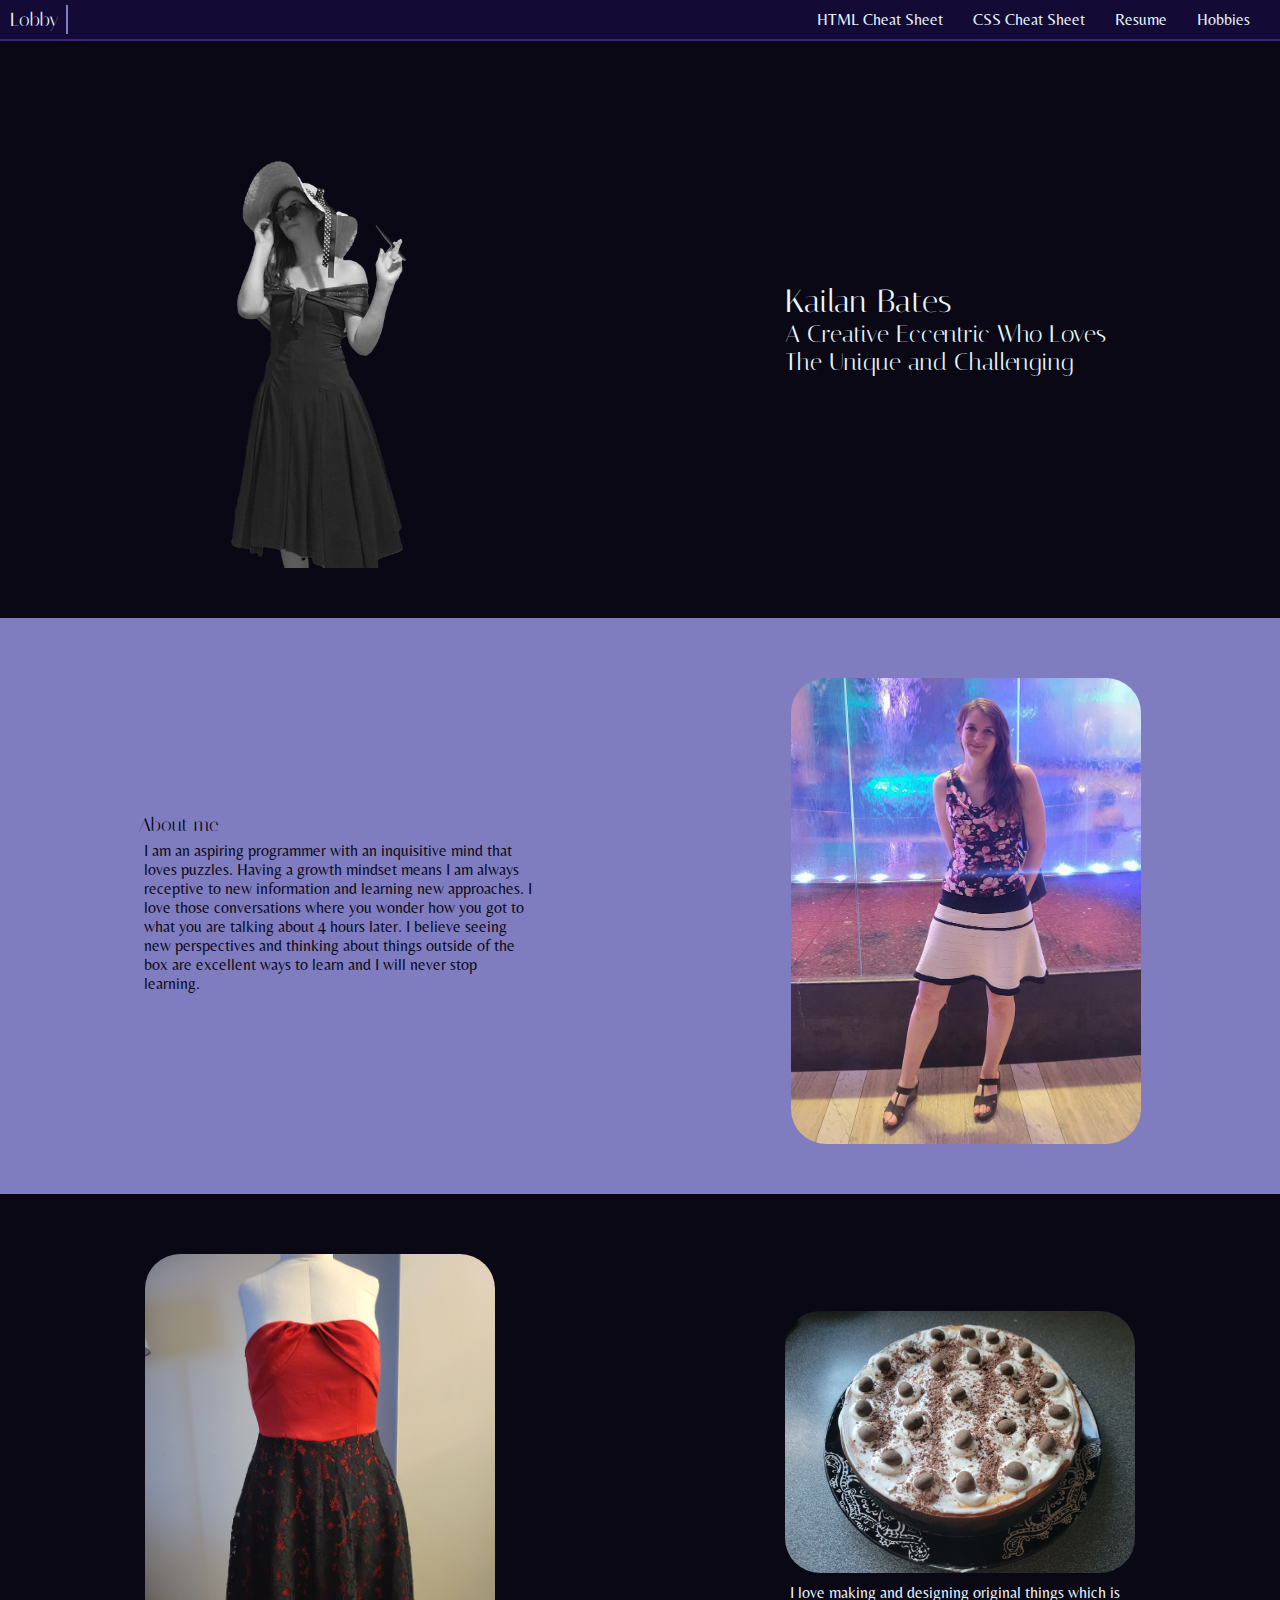
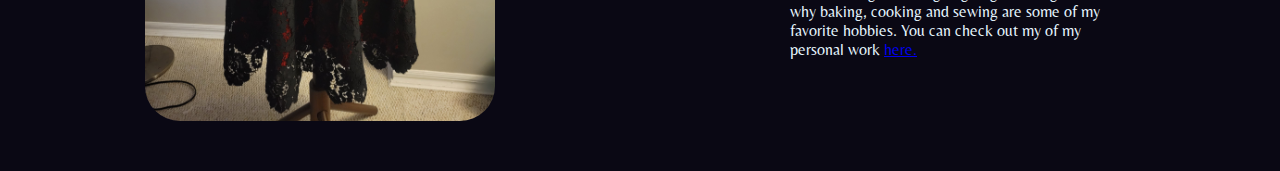
<file: Index.html>
<DOCTYPE html>
<html lang="en">
<head>
    <title>Kailan's Lobby</title>
    <meta charset="UTF-8">
    <meta name="author" content="Kailan Bates">
    <meta name="page description" content="Home page of Kailan's website">
    <meta name="viewport" content="width=device-width, initial-scale=1" />
    <link rel="stylesheet" href="styles.css">
    <link rel="preconnect" href="https://fonts.googleapis.com">
    <link rel="preconnect" href="https://fonts.gstatic.com" crossorigin>
    <link href="https://fonts.googleapis.com/css2?family=Italiana&display=swap" rel="stylesheet">
    <link href="https://fonts.googleapis.com/css2?family=Belleza&display=swap" rel="stylesheet">

</head>
<body>
  
    <div>
        <nav  class="nav">
            <div class="navLoc">
                <h3 class="lightFont">Lobby</h3>
            </div> 
            <ul class="navList">
                <li><a href="HTMLCheatsheet.html">HTML Cheat Sheet</a></li>
                <li><a href="CSScheatsheet.html">CSS Cheat Sheet</a></li>
                <li><a href="Resume.html">Resume</a></li>
                <li><a href="Hobbies.html">Hobbies</a></li>
            </ul>
        </nav>
        
    </div>
    <div class="homeCont">
        <img class="imgFirst homePic" src="images/Main PP.png"/>
        <div class="homePageTitle">
            <h1>Kailan Bates</h1>
            <h2>A Creative Eccentric Who Loves The Unique and Challenging</h2>
        </div>        
    </div>
    <div class="homeSummaryCont">
        <div class="homeSummary">
            <h3 class="darkFont">About me</h3>
            <p class="darkFont">I am an aspiring programmer with an inquisitive mind that loves puzzles. Having a growth mindset means I am always receptive to new information and learning new approaches. I love those conversations where you wonder how you got to what you are talking about 4 hours later. I believe seeing new perspectives and thinking about things outside of the box are excellent ways to learn and I will never stop learning.</p>
        </div>
        <div>
            <img class="imgFirst homePic" src="images/homepg2a.png"/>     
        </div>        
    </div>
    <div class="homeCont">
        <div>
            <img class="imgFirst homePic" src="images/Dress 1 Draping 9.jpg"/>
        </div>
        <div>
            <img class="imgFirst homePic" src="images/Tiramisu cake.jpg"/>
            <div class="homePic">
                <p>I love making and designing original things which is why baking, cooking and sewing are some of my favorite hobbies. You can check out my of my personal work <a href="Hobbies.html">here.</a>
            </div>
        </div>
    </div>
</body>
</html>
</file>
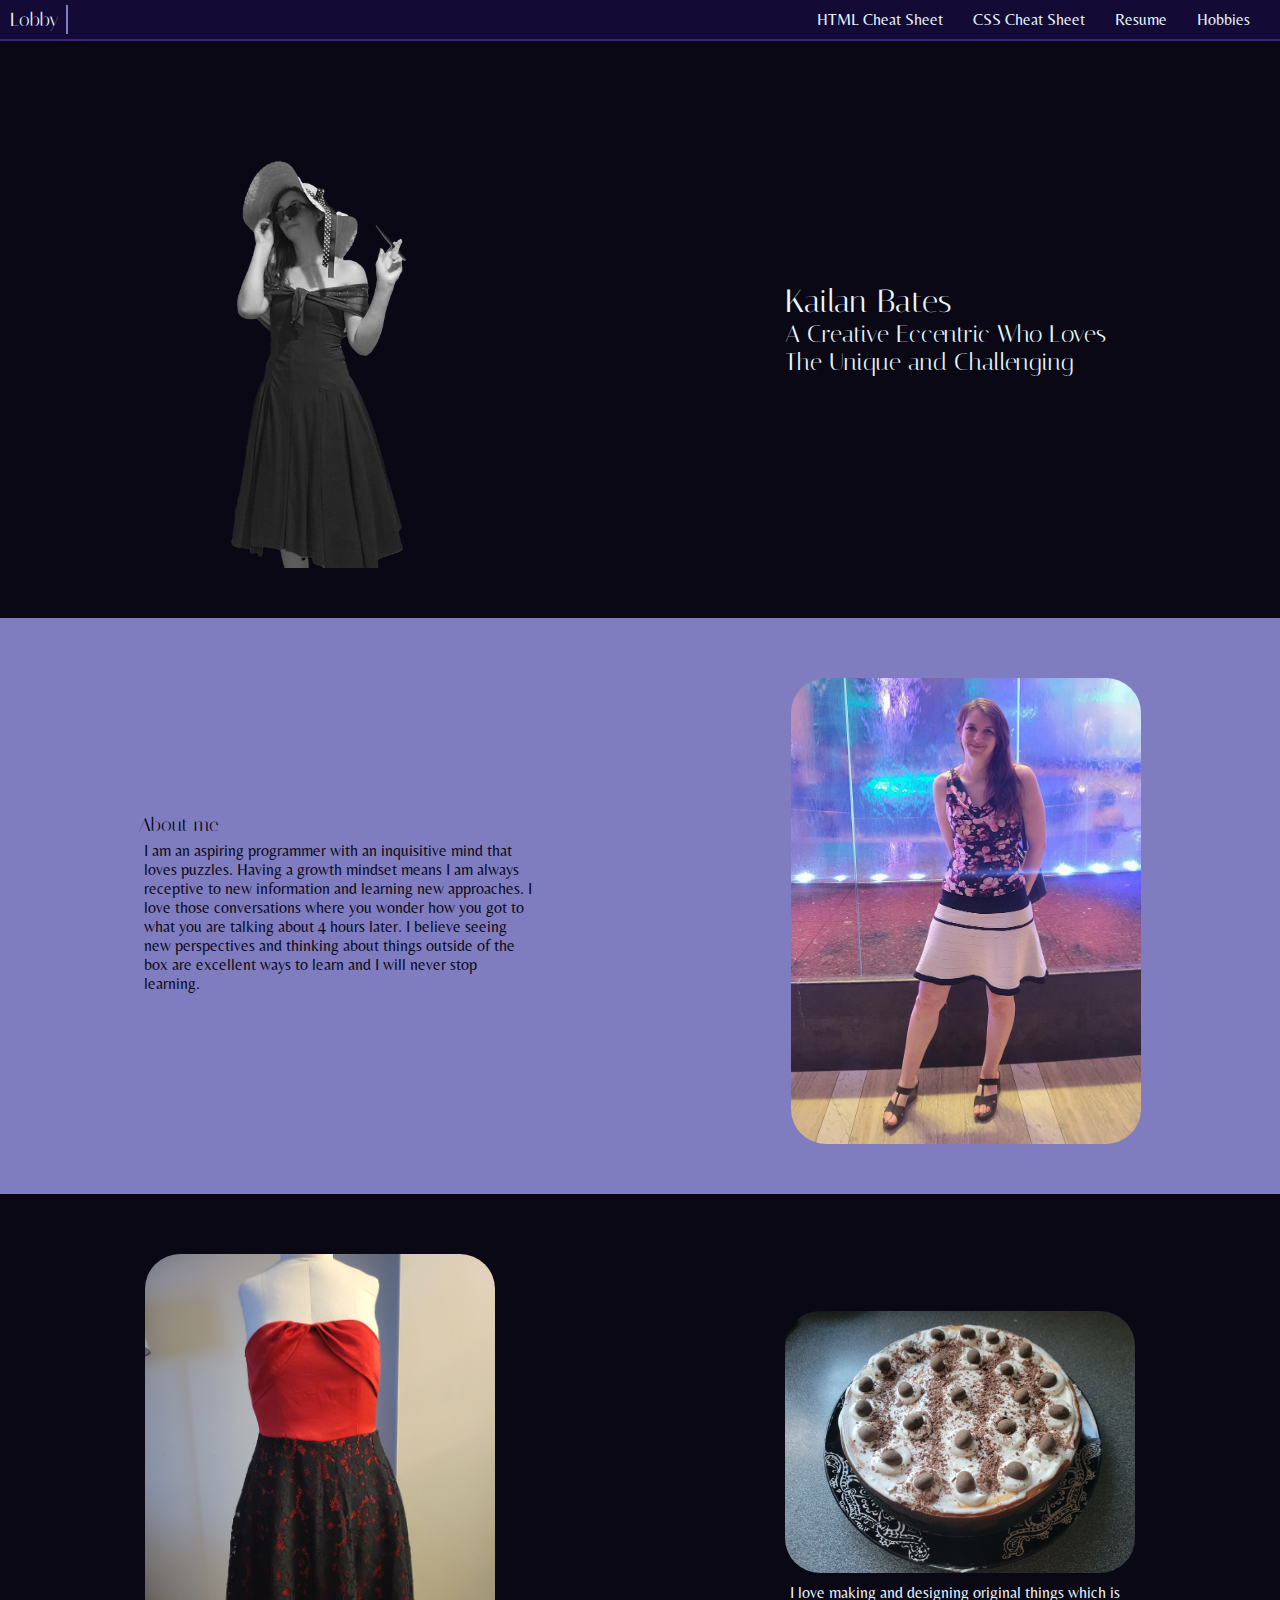
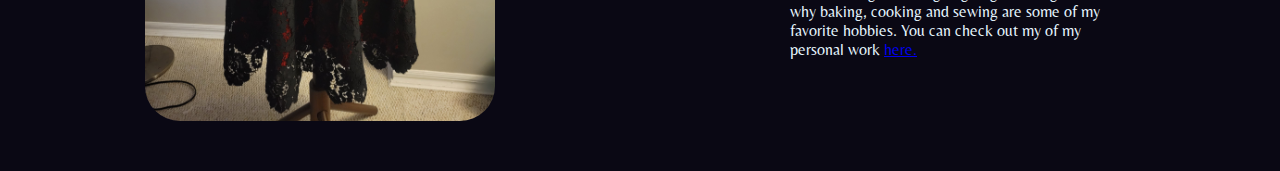
<file: index.html>
<DOCTYPE html>
<html lang="en">
<head>
    <title>Kailan's Lobby</title>
    <meta charset="UTF-8">
    <meta name="author" content="Kailan Bates">
    <meta name="page description" content="Home page of Kailan's website">
    <meta name="viewport" content="width=device-width, initial-scale=1" />
    <link rel="stylesheet" href="styles.css">
    <link rel="preconnect" href="https://fonts.googleapis.com">
    <link rel="preconnect" href="https://fonts.gstatic.com" crossorigin>
    <link href="https://fonts.googleapis.com/css2?family=Italiana&display=swap" rel="stylesheet">
    <link href="https://fonts.googleapis.com/css2?family=Belleza&display=swap" rel="stylesheet">

</head>
<body>
  
    <div>
        <nav  class="nav">
            <div class="navLoc">
                <h3 class="lightFont">Lobby</h3>
            </div> 
            <ul class="navList">
                <li><a href="https://KailanB.github.io/HTMLCheatSheet.html">HTML Cheat Sheet</a></li>
                <li><a href="https://KailanB.github.io/CSSCheatSheet.html">CSS Cheat Sheet</a></li>
                <li><a href="https://KailanB.github.io/Resume.html">Resume</a></li>
                <li><a href="https://KailanB.github.io/Hobbies.html">Hobbies</a></li>
            </ul>
        </nav>
        
    </div>
    <div class="homeCont">
        <img class="imgFirst homePic" src="https://KailanB.github.io/images/Main PP.png"/>
        <div class="homePageTitle">
            <h1>Kailan Bates</h1>
            <h2>A Creative Eccentric Who Loves The Unique and Challenging</h2>
        </div>        
    </div>
    <div class="homeSummaryCont">
        <div class="homeSummary">
            <h3 class="darkFont">About me</h3>
            <p class="darkFont">I am an aspiring programmer with an inquisitive mind that loves puzzles. Having a growth mindset means I am always receptive to new information and learning new approaches. I love those conversations where you wonder how you got to what you are talking about 4 hours later. I believe seeing new perspectives and thinking about things outside of the box are excellent ways to learn and I will never stop learning.</p>
        </div>
        <div>
            <img class="imgFirst homePic" src="images/homepg2a.png"/>     
        </div>        
    </div>
    <div class="homeCont">
        <div>
            <img class="imgFirst homePic" src="images/Dress 1 Draping 9.jpg"/>
        </div>
        <div>
            <img class="imgFirst homePic" src="images/Tiramisu cake.jpg"/>
            <div class="homePic">
                <p>I love making and designing original things which is why baking, cooking and sewing are some of my favorite hobbies. You can check out my of my personal work <a href="Hobbies.html">here.</a>
            </div>
        </div>
    </div>
</body>
</html>
</file>
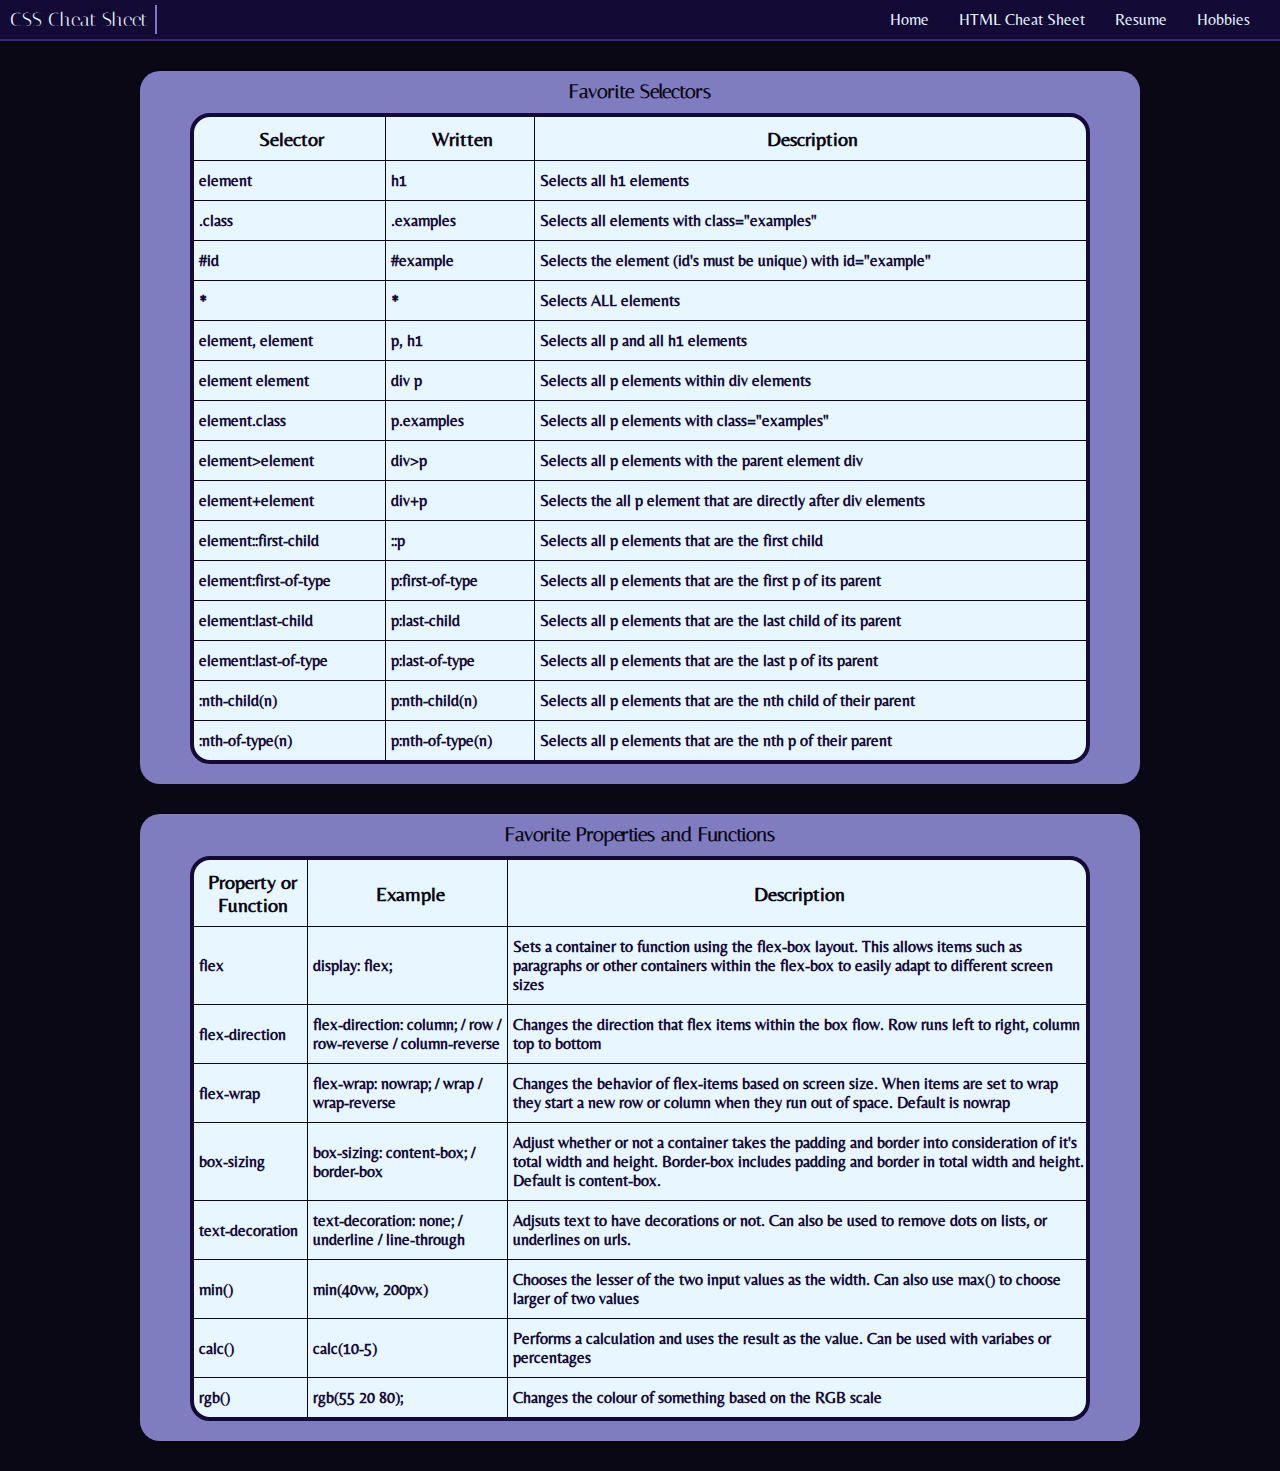
<file: CSSCheatSheet.html>
<DOCTYPE html>

<html lang="en">
    
<head>
    <title>Kailan's CSS Cheat Sheet</title>
    <meta charset="UTF-8">
    <meta name="author" content="Kailan Bates">
    <meta name="page description" content="Home page of Kailan's website">
    <meta name="viewport" content="width=device-width, initial-scale=1" />
    <link rel="stylesheet" href="styles.css">
    <link rel="preconnect" href="https://fonts.googleapis.com">
    <link rel="preconnect" href="https://fonts.gstatic.com" crossorigin>
    <link href="https://fonts.googleapis.com/css2?family=Italiana&display=swap" rel="stylesheet">
    <link href="https://fonts.googleapis.com/css2?family=Belleza&display=swap" rel="stylesheet">

</head>

<body>
    <div>
        <nav  class="nav">
            <div class="navLoc">
                <h3 class="lightFont">CSS Cheat Sheet</h3>
            </div> 
            <ul class="navList">
                <li><a href="https://KailanB.github.io/index.html">Home</a></li>
                <li><a href="https://KailanB.github.io/HTMLCheatSheet.html">HTML Cheat Sheet</a></li>
                <li><a href="https://KailanB.github.io/Resume.html">Resume</a></li>
                <li><a href="https://KailanB.github.io/Hobbies.html">Hobbies</a></li>
            </ul>
        </nav>   
    </div>
    
    <div class="tables">
        <div>
            <h3><strong class="tableTitle">Favorite Selectors</strong></h3> <!-- https://www.w3schools.com/cssref/css_selectors.php used to reference for selectors-->
            <table border="1">
                <tr>
                    <th>Selector</th>
                    <th>Written</th>
                    <th>Description</th>
                </tr>
                <tr>
                    <td>element</td>
                    <td>h1</td>
                    <td>Selects all h1 elements</td>
                </tr>  
                <tr>
                    <td>.class</td>
                    <td>.examples</td>
                    <td>Selects all elements with class="examples"</td>
                </tr>
                <tr>
                    <td>#id</td>
                    <td>#example</td>
                    <td>Selects the element (id's must be unique) with id="example"</td>
                </tr>
                <tr>
                    <td>*</td>
                    <td>*</td>
                    <td>Selects ALL elements</td>
                </tr>
                <tr>
                    <td>element, element</td>
                    <td>p, h1</td>
                    <td>Selects all p and all h1 elements</td>
                </tr>
                <tr>
                    <td>element element</td>
                    <td>div p</td>
                    <td>Selects all p elements within div elements</td>
                </tr>
                <tr>
                    <td>element.class</td>
                    <td>p.examples</td>
                    <td>Selects all p elements with class="examples"</td>
                </tr>
                <tr>
                    <td>element>element</td>
                    <td>div>p</td>
                    <td>Selects all p elements with the parent element div</td>
                </tr>
                <tr>
                    <td>element+element</td>
                    <td>div+p</td>
                    <td>Selects the all p element that are directly after div elements</td>
                </tr>
                <tr>
                    <td>element::first-child</td>
                    <td>::p</td>
                    <td>Selects all p elements that are the first child</td>
                </tr>
                <tr>
                    <td>element:first-of-type</td>
                    <td>p:first-of-type</td>
                    <td>Selects all p elements that are the first p of its parent</td>
                </tr>
                <tr>
                    <td>element:last-child</td>
                    <td>p:last-child</td>
                    <td>Selects all p elements that are the last child of its parent</td>
                </tr>
                <tr>
                    <td>element:last-of-type</td>
                    <td>p:last-of-type</td>
                    <td>Selects all p elements that are the last p of its parent</td>
                </tr>
                <tr>
                    <td>:nth-child(n)</td>
                    <td>p:nth-child(n)</td>
                    <td>Selects all p elements that are the nth child of their parent</td>
                </tr>
                <tr>
                    <td>:nth-of-type(n)</td>
                    <td>p:nth-of-type(n)</td>
                    <td>Selects all p elements that are the nth p of their parent</td>
                </tr>
            </table>
        </div>
        
    </div>
    <div class="tables">
        <div>
            <h3><strong class="tableTitle">Favorite Properties and Functions</strong></h3>
            <table border="1">
                <tr>
                    <th>Property or Function</th>
                    <th>Example</th>
                    <th>Description</th>
                </tr>
                <tr>
                    <td>flex</td>
                    <td>display: flex;</td>
                    <td>Sets a container to function using the flex-box layout. This allows items such as paragraphs or other containers within the flex-box to easily adapt to different screen sizes</td>
                </tr>
                <tr>
                    <td>flex-direction</td>
                    <td>flex-direction: column; / row / row-reverse / column-reverse</td>
                    <td>Changes the direction that flex items within the box flow. Row runs left to right, column top to bottom</td>
                </tr>
                <tr>
                    <td>flex-wrap</td>
                    <td>flex-wrap: nowrap; / wrap / wrap-reverse</td>
                    <td>Changes the behavior of flex-items based on screen size. When items are set to wrap they start a new row or column when they run out of space. Default is nowrap</td>
                </tr>
                <tr>
                    <td>box-sizing</td>
                    <td>box-sizing: content-box; / border-box</td>
                    <td>Adjust whether or not a container takes the padding and border into consideration of it's total width and height. Border-box includes padding and border in total width and height. Default is content-box.</td>
                </tr>
                <tr>
                    <td>text-decoration</td>
                    <td>text-decoration: none; / underline / line-through </td>
                    <td>Adjsuts text to have decorations or not. Can also be used to remove dots on lists, or underlines on urls. </td>
                </tr>
                    <td>min()</td>
                    <td>min(40vw, 200px)</td>
                    <td>Chooses the lesser of the two input values as the width. Can also use max() to choose larger of two values</td>
                </tr>
                <tr>
                    <td>calc()</td>
                    <td>calc(10-5)</td>
                    <td>Performs a calculation and uses the result as the value. Can be used with variabes or percentages</td>
                </tr>
                <tr>
                    <td>rgb()</td>
                    <td>rgb(55 20 80);</td>
                    <td>Changes the colour of something based on the RGB scale</td>
                </tr>
            </table>
        </div>   
    </div>

</body>

</html>
</file>
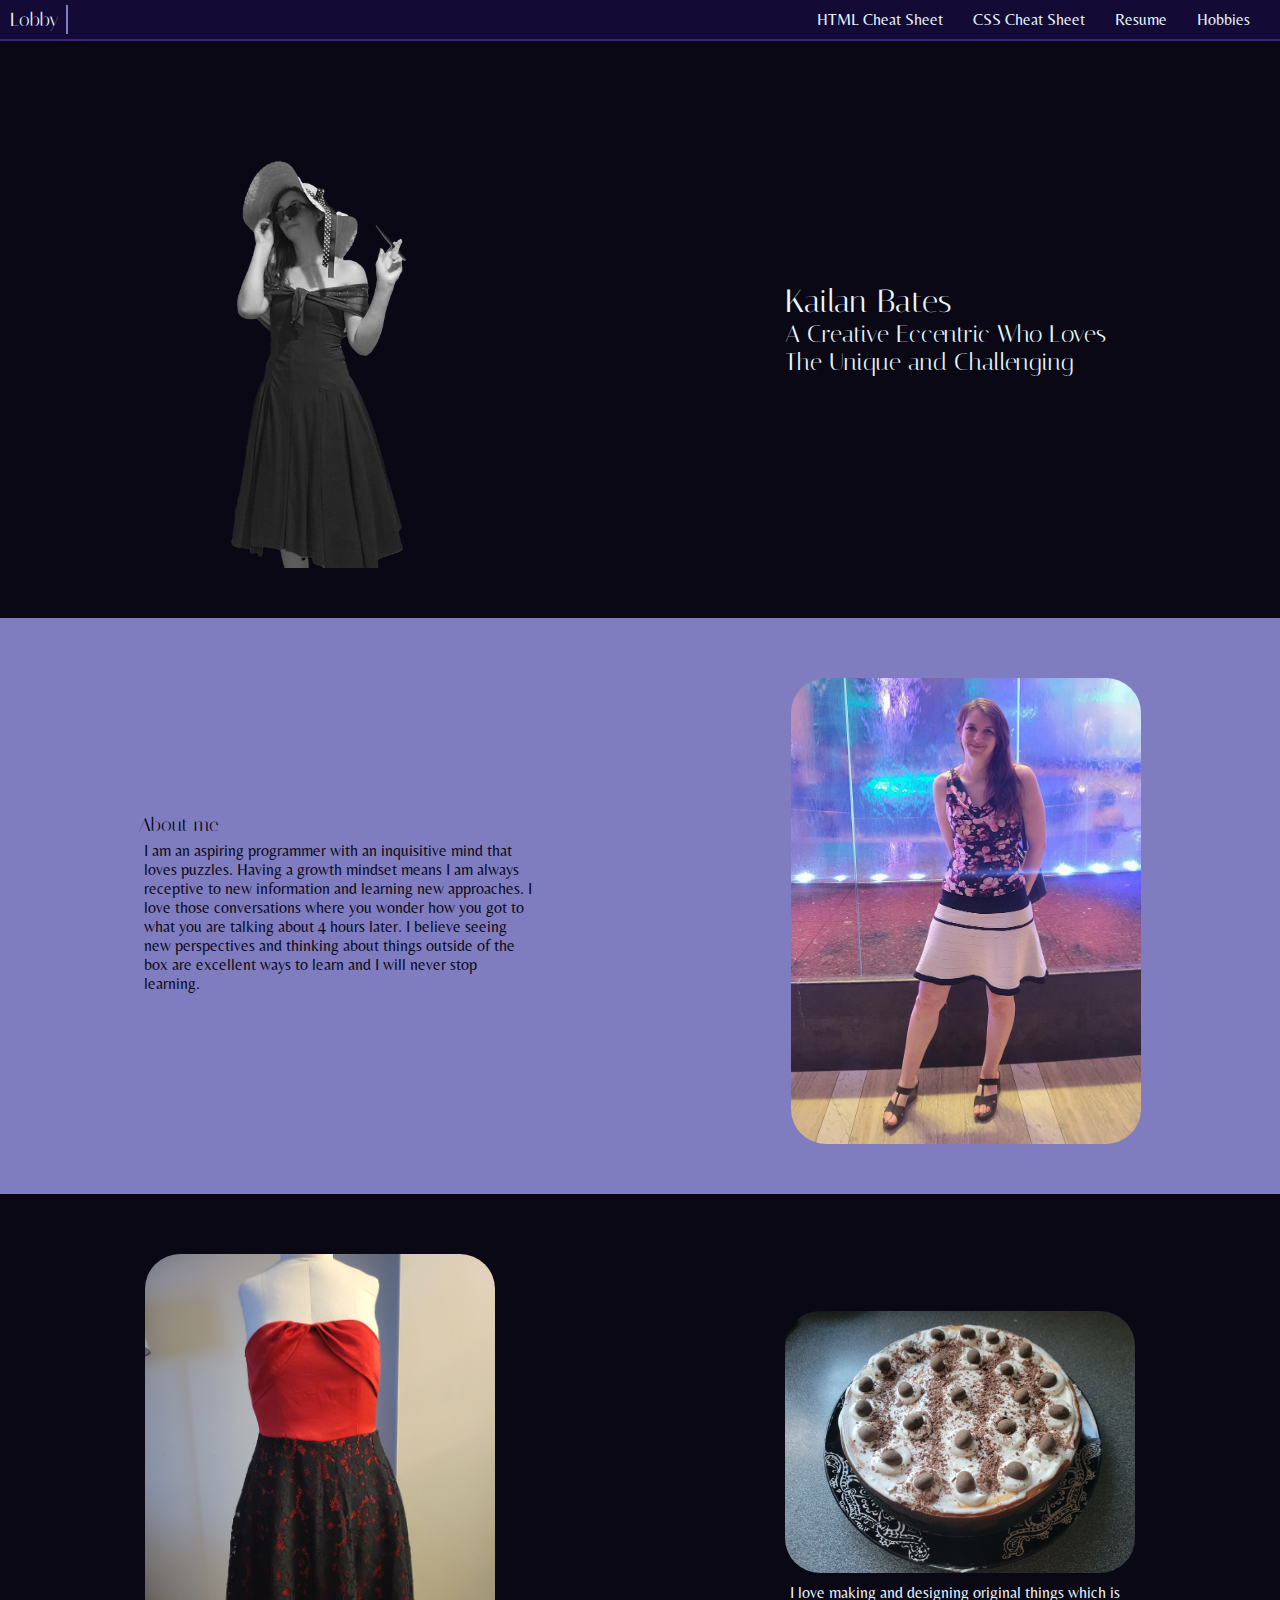
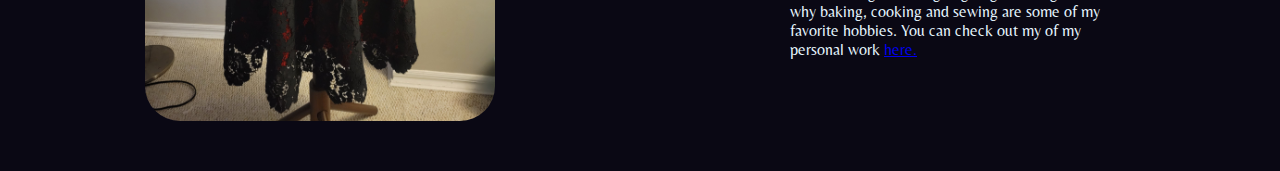
<file: dino-mutations.html>
<DOCTYPE html>
<html lang="en">
<head>
    <title>Kailan's Lobby</title>
    <meta charset="UTF-8">
    <meta name="author" content="Kailan Bates">
    <meta name="page description" content="Home page of Kailan's website">
    <meta name="viewport" content="width=device-width, initial-scale=1" />
    <link rel="stylesheet" href="styles.css">
    <link rel="preconnect" href="https://fonts.googleapis.com">
    <link rel="preconnect" href="https://fonts.gstatic.com" crossorigin>
    <link href="https://fonts.googleapis.com/css2?family=Italiana&display=swap" rel="stylesheet">
    <link href="https://fonts.googleapis.com/css2?family=Belleza&display=swap" rel="stylesheet">

</head>
<body>
    <div>
        <nav  class="nav">
            <div class="navLoc">
                <h3 class="lightFont">Lobby</h3>
            </div> 
            <ul class="navList">
                <li><a href="https://KailanB.github.io/HTMLCheatSheet.html">HTML Cheat Sheet</a></li>
                <li><a href="https://KailanB.github.io/CSSCheatSheet.html">CSS Cheat Sheet</a></li>
                <li><a href="https://KailanB.github.io/Resume.html">Resume</a></li>
                <li><a href="https://KailanB.github.io/Hobbies.html">Hobbies</a></li>
            </ul>
        </nav>
        
    </div>
    <div class="homeCont">
        <img class="imgFirst homePic" src="https://KailanB.github.io/images/Main PP.png"/>
        <div class="homePageTitle">
            <h1>Kailan Bates</h1>
            <h2>A Creative Eccentric Who Loves The Unique and Challenging</h2>
        </div>        
    </div>
    <div class="homeSummaryCont">
        <div class="homeSummary">
            <h3 class="darkFont">About me</h3>
            <p class="darkFont">I am an aspiring programmer with an inquisitive mind that loves puzzles. Having a growth mindset means I am always receptive to new information and learning new approaches. I love those conversations where you wonder how you got to what you are talking about 4 hours later. I believe seeing new perspectives and thinking about things outside of the box are excellent ways to learn and I will never stop learning.</p>
        </div>
        <div>
            <img class="imgFirst homePic" src="images/homepg2a.png"/>     
        </div>        
    </div>
    <div class="homeCont">
        <div>
            <img class="imgFirst homePic" src="images/Dress 1 Draping 9.jpg"/>
        </div>
        <div>
            <img class="imgFirst homePic" src="images/Tiramisu cake.jpg"/>
            <div class="homePic">
                <p>I love making and designing original things which is why baking, cooking and sewing are some of my favorite hobbies. You can check out my of my personal work <a href="Hobbies.html">here.</a>
            </div>
        </div>
    </div>



</body>

</html>
</file>
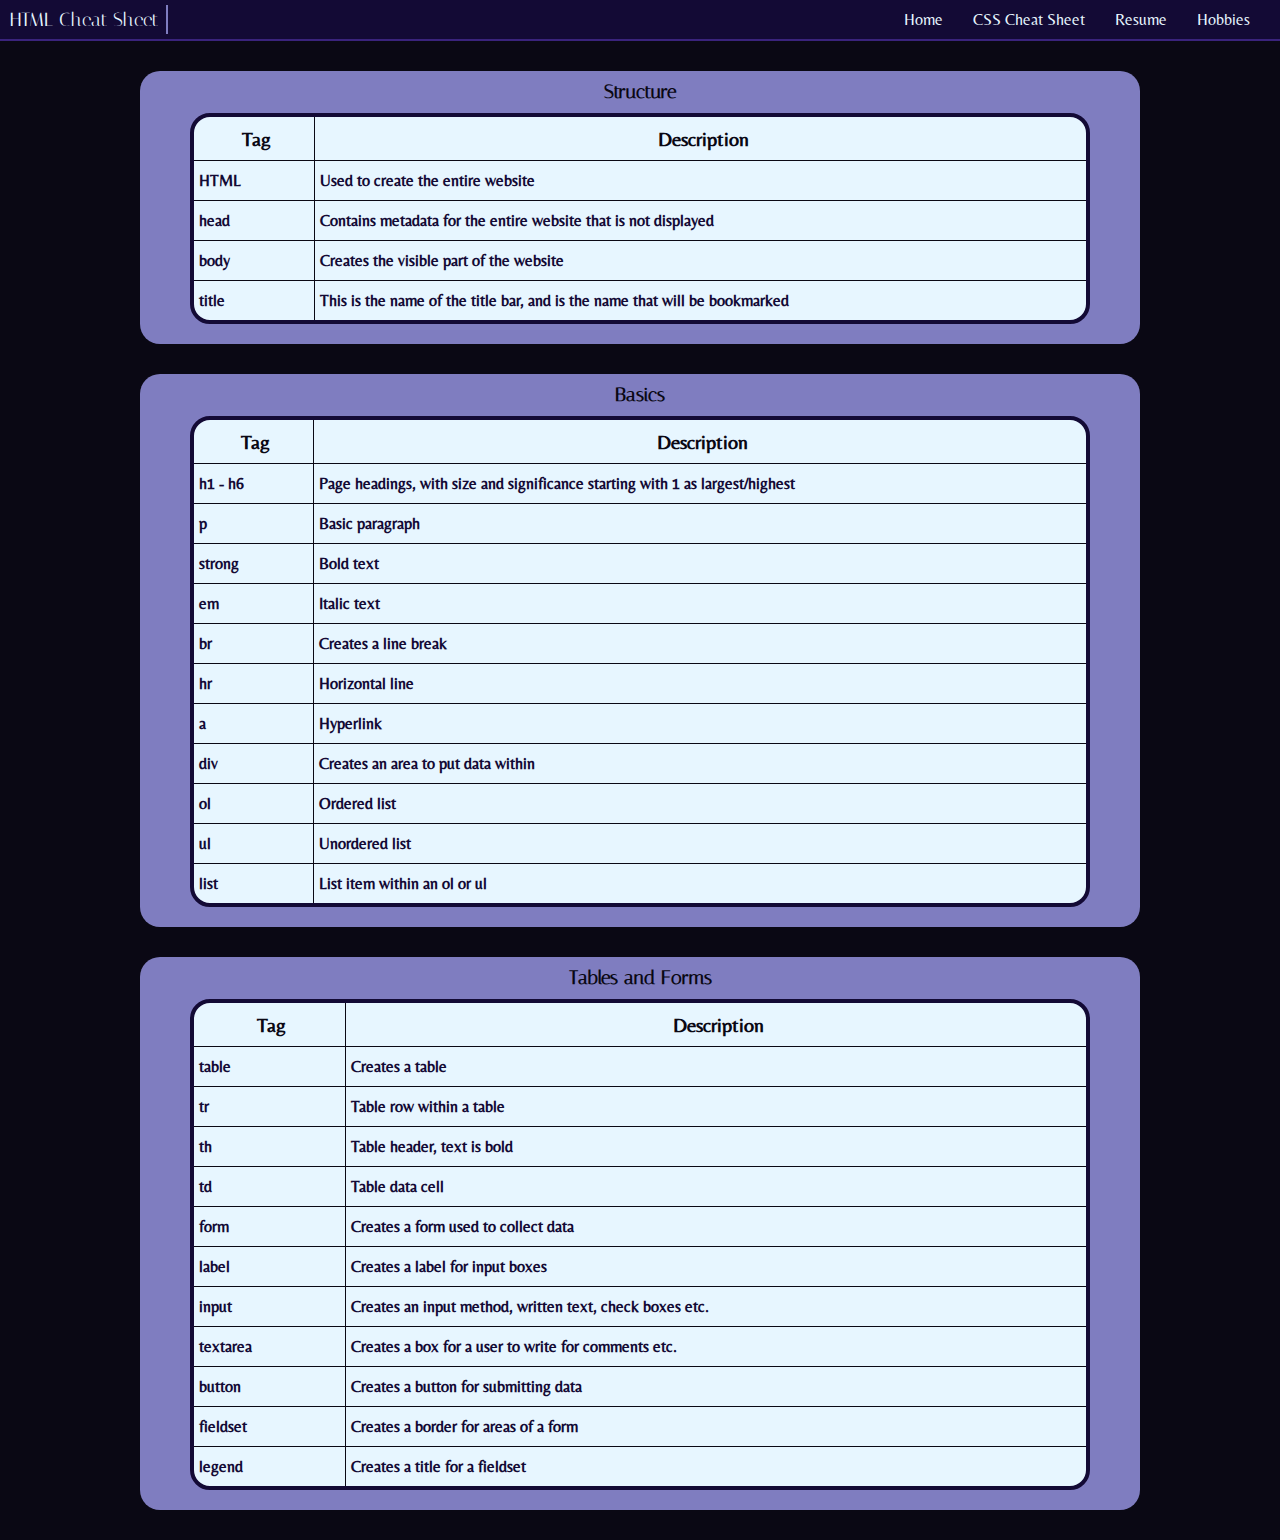
<file: HTMLCheatSheet.html>
<DOCTYPE html>

<html lang="en">
    
<head>
    <title>Kailan's HTML Cheat Sheet</title>
    <meta charset="UTF-8">
    <meta name="author" content="Kailan Bates">
    <meta name="page description" content="Home page of Kailan's website">
    <meta name="viewport" content="width=device-width, initial-scale=1" />
    <link rel="stylesheet" href="styles.css">
    <link rel="preconnect" href="https://fonts.googleapis.com">
    <link rel="preconnect" href="https://fonts.gstatic.com" crossorigin>
    <link href="https://fonts.googleapis.com/css2?family=Italiana&display=swap" rel="stylesheet">
    <link href="https://fonts.googleapis.com/css2?family=Belleza&display=swap" rel="stylesheet">

</head>

<body>

    <div>
        <nav  class="nav">
            <div class="navLoc">
                <h3 class="lightFont">HTML Cheat Sheet</h3>
            </div> 
            <ul class="navList">
                <li><a href="https://KailanB.github.io/index.html">Home</a></li>
                <li><a href="https://KailanB.github.io/CSSCheatSheet.html">CSS Cheat Sheet</a></li>
                <li><a href="https://KailanB.github.io/Resume.html">Resume</a></li>
                <li><a href="https://KailanB.github.io/Hobbies.html">Hobbies</a></li>
            </ul>
        </nav>    
    </div>
    <div class="tables">
        <div>
            <h3><strong class="tableTitle">Structure</strong></h3> <!-- https://www.w3schools.com/tags/ used to reference for making a cheat sheet-->
            <table border="1">
                    
                <tr>
                    <th>&emsp;Tag&emsp;</th>
                    <th>Description</th>
                </tr>
                <tr>
                    <td>HTML</td>
                    <td>Used to create the entire website</td>
                </tr>
                <tr>
                    <td>head</td>
                    <td>Contains metadata for the entire website that is not displayed</td>
                </tr>
                <tr>
                    <td>body</td>
                    <td>Creates the visible part of the website</td>
                </tr>
                <tr>
                    <td>title</td>
                    <td>This is the name of the title bar, and is the name that will be bookmarked</td>
                </tr>
            </table>
        </div>   
    </div>
    <div class="tables">
        <div>
            <h3><strong class="tableTitle">Basics</strong></h3>
            <table border="1">
                <tr>
                    <th>&emsp;Tag&emsp;</th>
                    <th>Description</th>
                </tr>
                <tr>
                    <td>h1 - h6</td>
                    <td>Page headings, with size and significance starting with 1 as largest/highest</td>
                </tr>  
                <tr>
                    <td>p</td>
                    <td>Basic paragraph</td>
                </tr>
                <tr>
                    <td>strong</td>
                    <td>Bold text</td>
                </tr>
                <tr>
                    <td>em</td>
                    <td>Italic text</td>
                </tr>
                <tr>
                    <td>br</td>
                    <td>Creates a line break</td>
                </tr>
                <tr>
                    <td>hr</td>
                    <td>Horizontal line</td>
                </tr>
                <tr>
                    <td>a</td>
                    <td>Hyperlink</td>
                </tr>
                <tr>
                    <td>div</td>
                    <td>Creates an area to put data within</td>
                </tr>
                <tr>
                    <td>ol</td>
                    <td>Ordered list</td>
                </tr>
                <tr>
                    <td>ul</td>
                    <td>Unordered list</td>
                </tr>
                <tr>
                    <td>list</td>
                    <td>List item within an ol or ul</td>
                </tr>
            </table>
        </div>
        
    </div>
    <div class="tables">
        <div>
            <h3><strong class="tableTitle">Tables and Forms</strong></h3>
            <table border="1">
                <tr>
                    <th>&emsp;Tag&emsp;</th>
                    <th>Description</th>
                </tr>
                <tr>
                    <td>table</td>
                    <td>Creates a table</td>
                </tr>
                <tr>
                    <td>tr</td>
                    <td>Table row within a table</td>
                </tr>
                <tr>
                    <td>th</td>
                    <td>Table header, text is bold</td>
                </tr>
                <tr>
                    <td>td</td>
                    <td>Table data cell</td>
                </tr>
                <tr>
                    <td>form</td>
                    <td>Creates a form used to collect data</td>
                </tr>
                <tr>
                    <td>label</td>
                    <td>Creates a label for input boxes</td>
                </tr>
                <tr>
                    <td>input</td>
                    <td>Creates an input method, written text, check boxes etc.</td>
                </tr>
                <tr>
                    <td>textarea</td>
                    <td>Creates a box for a user to write for comments etc.</td>
                </tr>
                <tr>
                    <td>button</td>
                    <td>Creates a button for submitting data</td>
                </tr>
                <tr>
                    <td>fieldset</td>
                    <td>Creates a border for areas of a form</td>
                </tr>
                <tr>
                    <td>legend</td>
                    <td>Creates a title for a fieldset</td>
                </tr>
            </table>
        </div>     
    </div>
</body>

</html>
</file>
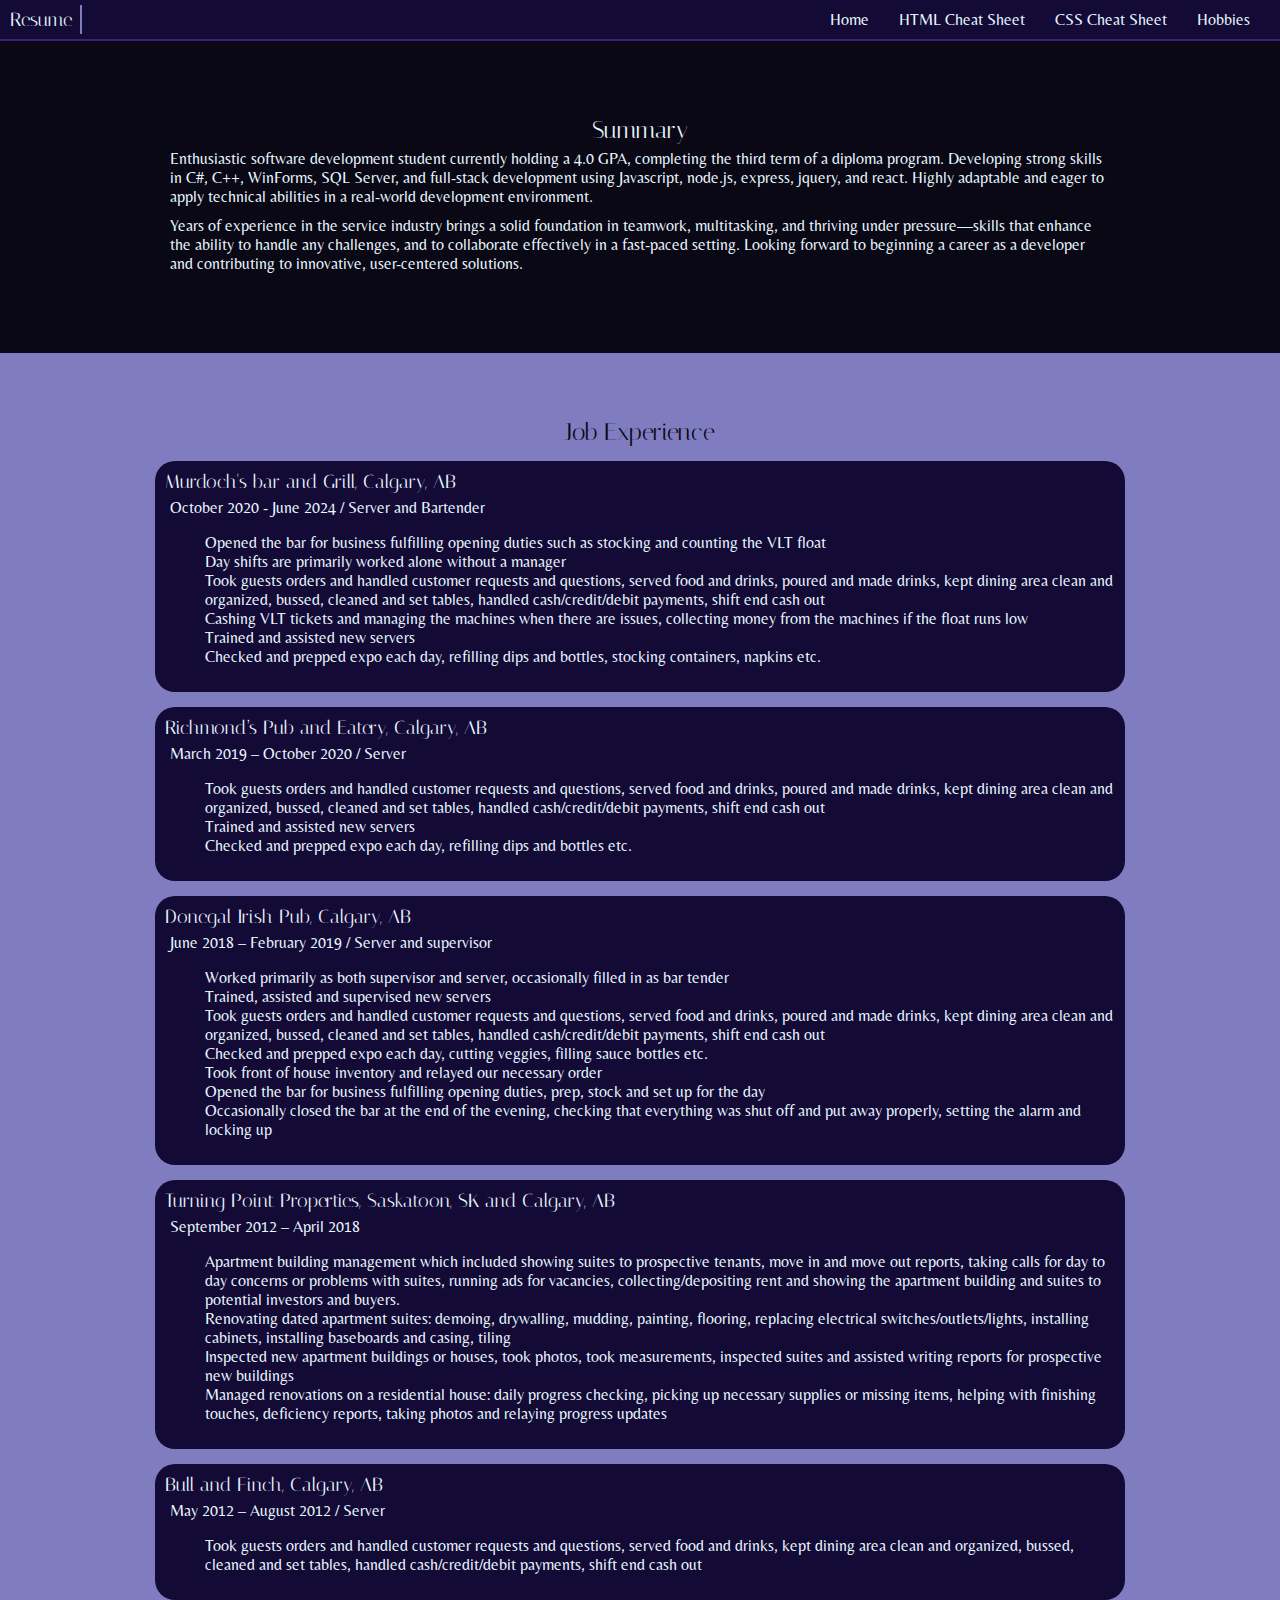
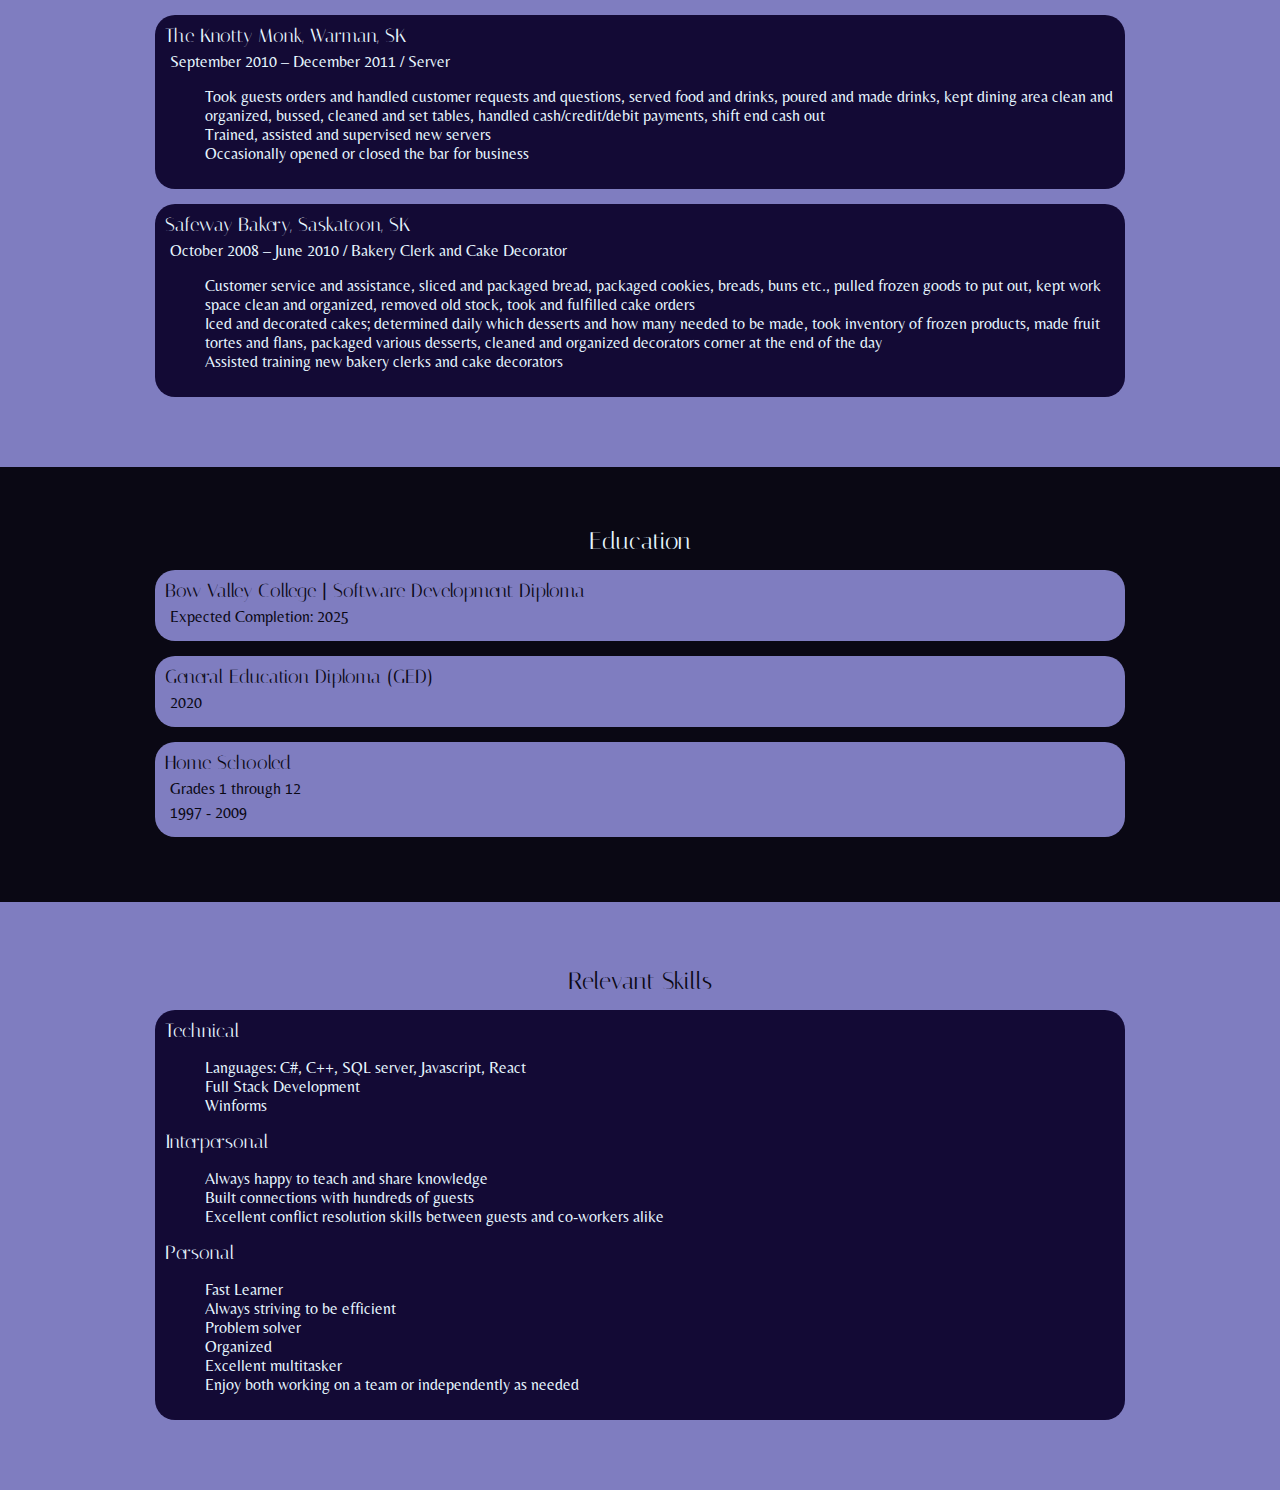
<file: Resume.html>
<DOCTYPE html>

<html lang="en">
    
<head>
    <title>Kailan's Resume</title>
    <meta charset="UTF-8">
    <meta name="author" content="Kailan Bates">
    <meta name="page description" content="Home page of Kailan's website">
    <meta name="viewport" content="width=device-width, initial-scale=1" />
    <link rel="stylesheet" href="styles.css">
    <link rel="preconnect" href="https://fonts.googleapis.com">
    <link rel="preconnect" href="https://fonts.gstatic.com" crossorigin>
    <link href="https://fonts.googleapis.com/css2?family=Italiana&display=swap" rel="stylesheet">
    <link href="https://fonts.googleapis.com/css2?family=Belleza&display=swap" rel="stylesheet">
</head>

<body>
    <div>
        <nav  class="nav">
            <div class="navLoc">
                <h3 class="lightFont">Resume</h3>
            </div> 
            <ul class="navList">
                <li><a href="https://KailanB.github.io/index.html">Home</a></li>
                <li><a href="https://KailanB.github.io/HTMLCheatSheet.html">HTML Cheat Sheet</a></li>
                <li><a href="https://KailanB.github.io/CSSCheatSheet.html">CSS Cheat Sheet</a></li>
                <li><a href="https://KailanB.github.io/Hobbies.html">Hobbies</a></li>
            </ul>
        </nav>
        
    </div>
    <div id="body">
        <div class="resumeSummary">
            <h2 class="resumeSummaryFont">Summary</h2>
            <p class="resumeSummaryFont">Enthusiastic software development student currently holding a 4.0 GPA, completing the third term of a diploma program. Developing strong skills in C#, C++, WinForms, SQL Server, and full-stack development using Javascript, node.js, express, jquery, and react. Highly adaptable and eager to apply technical abilities in a real-world development environment.</p>
            <p class="resumeSummaryFont">Years of experience in the service industry brings a solid foundation in teamwork, multitasking, and thriving under pressure—skills that enhance the ability to handle any challenges, and to collaborate effectively in a fast-paced setting. Looking forward to beginning a career as a developer and contributing to innovative, user-centered solutions.</p>
            <!-- <div class="summaryDiv">
            </div>
            <div class="summaryDiv">  
            </div> -->
            
        </div>
        <div class="resumeSection">
            <div class="resumePageSize">
                <h2 class="resumeTitle darkFont">Job Experience</h2>
                <div class="jobs">
                    <h3 class="lightFont">Murdoch's bar and Grill, Calgary, AB</h3>
                    <p>October 2020 - June 2024 / Server and Bartender</p>    
                    <ul>
                        <li>Opened the bar for business fulfilling opening duties such as stocking and counting the VLT float</li>
                        <li>Day shifts are primarily worked alone without a manager</li>
                        <li>Took guests orders and handled customer requests and questions, served food and drinks, poured and made drinks, kept dining area clean and organized, bussed, cleaned and set tables, handled cash/credit/debit payments, shift end cash out</li>
                        <li>Cashing VLT tickets and managing the machines when there are issues, collecting money from the machines if the float runs low</li>
                        <li>Trained and assisted new servers</li>
                        <li>Checked and prepped expo each day, refilling dips and bottles, stocking containers, napkins etc.</li>
                    </ul>
                </div>
                <div class="jobs">
                    <h3 class="lightFont">Richmond’s Pub and Eatery, Calgary, AB</h3>
                    <p>March 2019 – October 2020 / Server</p>    
                    <ul>
                        <li>Took guests orders and handled customer requests and questions, served food and drinks, poured and made drinks, kept dining area clean and organized, bussed, cleaned and set tables, handled cash/credit/debit payments, shift end cash out</li>
                        <li>Trained and assisted new servers</li>
                        <li>Checked and prepped expo each day, refilling dips and bottles etc.</li>
                    </ul>
                </div>
                <div class="jobs">
                    <h3 class="lightFont">Donegal Irish Pub, Calgary, AB</h3>
                    <p>June 2018 – February 2019 / Server and supervisor</p>
                    <ul>
                        <li>Worked primarily as both supervisor and server, occasionally filled in as bar tender</li>
                        <li>Trained, assisted and supervised new servers</li>
                        <li>Took guests orders and handled customer requests and questions, served food and drinks, poured and made drinks, kept dining area clean and organized, bussed, cleaned and set tables, handled cash/credit/debit payments, shift end cash out</li>
                        <li>Checked and prepped expo each day, cutting veggies, filling sauce bottles etc.</li>
                        <li>Took front of house inventory and relayed our necessary order</li>
                        <li>Opened the bar for business fulfilling opening duties, prep, stock and set up for the day</li>
                        <li>Occasionally closed the bar at the end of the evening, checking that everything was shut off and put away properly, setting the alarm and locking up</li>
                    </ul>
                </div>
                <div class="jobs"> 
                    <h3 class="lightFont">Turning Point Properties, Saskatoon, SK and Calgary, AB</h3>
                    <p>September 2012 – April 2018</p>
                    <ul>
                        <li>Apartment building management which included showing suites to prospective tenants, move in and move out reports, taking calls for day to day concerns or problems with suites, running ads for vacancies, collecting/depositing rent and showing the apartment building and suites to potential investors and buyers.</li>
                        <li>Renovating dated apartment suites: demoing, drywalling, mudding, painting, flooring, replacing electrical switches/outlets/lights, installing cabinets, installing baseboards and casing, tiling</li>
                        <li>Inspected new apartment buildings or houses, took photos, took measurements, inspected suites and assisted writing reports for prospective new buildings</li>
                        <li>Managed renovations on a residential house: daily progress checking, picking up necessary supplies or missing items, helping with finishing touches, deficiency reports, taking photos and relaying progress updates</li>
                    </ul>
                </div>
                <div class="jobs"> 
                    <h3 class="lightFont">Bull and Finch, Calgary, AB</h3>
                    <p>May 2012 – August 2012 / Server</p>
                    <ul>
                        <li>Took guests orders and handled customer requests and questions, served food and drinks, kept dining area clean and organized, bussed, cleaned and set tables, handled cash/credit/debit payments, shift end cash out</li>
                    </ul>
                </div>
                <div class="jobs">
                    <h3 class="lightFont">The Knotty Monk, Warman, SK</h3>
                    <p>September 2010 – December 2011 / Server</p>
                    <ul>
                        <li>Took guests orders and handled customer requests and questions, served food and drinks, poured and made drinks, kept dining area clean and organized, bussed, cleaned and set tables, handled cash/credit/debit payments, shift end cash out</li>
                        <li>Trained, assisted and supervised new servers </li>
                        <li>Occasionally opened or closed the bar for business</li>
                    </ul>
                </div>
                <div class="jobs">
                    <h3 class="lightFont">Safeway Bakery, Saskatoon, SK</h3>
                    <p>October 2008 – June 2010 / Bakery Clerk and Cake Decorator</p>
                    <ul>
                        <li>Customer service and assistance, sliced and packaged bread, packaged cookies, breads, buns etc., pulled frozen goods to put out, kept work space clean and organized, removed old stock, took and fulfilled cake orders</li>
                        <li>Iced and decorated cakes; determined daily which desserts and how many needed to be made, took inventory of frozen products, made fruit tortes and flans, packaged various desserts, cleaned and organized decorators corner at the end of the day</li>
                        <li>Assisted training new bakery clerks and cake decorators</li>
                    </ul>
                </div>
            </div>  
        </div>
        <div class="resumePageSize">
            <h2 class="resumeTitle lightFont">Education</h2>
            <div class="educationSections">
                <h3 class="darkFont">Bow Valley College | Software Development Diploma</h3>
                <p class="darkFont">Expected Completion: 2025</p>
            </div>
            <div class="educationSections">
                <h3 class="darkFont">General Education Diploma (GED)</h3>
                <p class="darkFont">2020</p>
            </div>
            <div class="educationSections">
                <h3 class="darkFont">Home Schooled</h3>
                <p class="darkFont">Grades 1 through 12</p>
                <p class="darkFont">1997 - 2009</p>
            </div>            
        </div>
        <div class="resumeSection">
            <div class="resumePageSize">
                <h2 class="resumeTitle darkFont">Relevant Skills</h2>
                <div class="jobs">
                    <h3>Technical</h3>
                    <ul>
                        <li>Languages: C#, C++, SQL server, Javascript, React</li>
                        <li>Full Stack Development</li>
                        <li>Winforms</li>
                    </ul>
                    <h3>Interpersonal</h3>
                    <ul>
                        <li>Always happy to teach and share knowledge</li>
                        <li>Built connections with hundreds of guests</li>
                        <li>Excellent conflict resolution skills between guests and co-workers alike</li>
                    </ul>
                    <h3>Personal</h3>
                    <ul>
                        <li>Fast Learner</li>
                        <li>Always striving to be efficient</li>
                        <li>Problem solver</li>
                        <li>Organized</li>
                        <li>Excellent multitasker</li>
                        <li>Enjoy both working on a team or independently as needed</li>
                    </ul>
                </div>
            </div>
            
            
        </div>

        
    </div>
    
    



</body>

</html>
</file>
<file: styles.css>
:root {
    --BGColor: #0a0814;
    --HeaderBGColor: #7f7dc0;
    --color3: #3a237c;
    --color4: #130a35;
    --lightFont: #e7f6ff;
}

body {
    background-color: var(--BGColor);
    margin: 0px;
    font-family: "Belleza", sans-serif ;
    font-weight: 400;
    font-style: normal;
    font-size: 16px;
}

h1 {
    margin: 0px;
    color: var(--lightFont);
    font-family: "Italiana", sans-serif;
    font-weight: 400;
}

h2 {
    color: var(--lightFont);
    margin: 0px;
    font-family: "Italiana", sans-serif;
    font-weight: 400;
}

h3 {
    margin: 0px;
    color: var(--lightFont);
    font-family: "Italiana", sans-serif;
    font-weight: 400;
}

table {
    border-radius: 20px;
    border-spacing: 0;
    box-sizing: border-box;
    border: 4px solid var(--color4);
    margin: 10px 0px;
    width: min(85vw, 900px);
    background-color: var(--lightFont);
}

th {
    border-left: 1px solid var(--BGColor);
    color: var(--BGColor);
    box-sizing: border-box;
    border-top: none;
    border-bottom: none;
    border-right: none;
    padding: 10px 0px 10px 5px;
    font-size: 20px;
}

td {
    border: 1px solid var(--BGColor);
    color: var(--color4);
    box-sizing: border-box;
    padding: 10px 0px 10px 5px;
    border-right: none;
    border-bottom: none;
    font-weight: 600;
}
td:first-child, th:first-child {
    border-left: none;
}

img {
    box-sizing: border-box;
    border-radius: 35px;
    width: min(90vw, 400px);
    display: none;
}

p {
    margin: 5px;
    padding: 0px;
    color: var(--lightFont);
}

li {
    list-style: none;
    text-decoration: none;
    color: var(--lightFont);
}

li a {
    text-decoration: none;
    color: var(--lightFont);
}

.nav {
    background-color: var(--color4);
    border-bottom: 2px solid var(--color3);
    display: flex;
    justify-content: space-between;
    align-items: stretch;
    padding: 5px 10px;
}
.navList {
    padding: 5px;
    margin: 0px;
    display: flex;
    list-style: none;
    text-decoration: none;   
}

.navList li {
    padding: 0px min(2vw, 15px);
}

.navLoc {
    border-right: 2px solid var(--HeaderBGColor);
    padding-right: 8px;
    display: flex;
    align-items: center;
}

.gallery {
    border-radius: 20px;
    position: relative;
    padding: 5px 15px 15px 15px; 
    /* margin: 15px auto; */
    width: min(90vw, 400px);
}

.galleryCont {  
    background-color: var(--HeaderBGColor);
    display: flex;
    flex-wrap: wrap;
    align-items: center;
    justify-content: space-around;
    margin: 0px;
}

.imgFirst {
    display: block;
}

.tables {
    border-radius: 20px;
    background-color: var(--HeaderBGColor);
    box-sizing: border-box;
    display: flex;
    flex-wrap: wrap;
    justify-content: center;
    width: min(95vw, 1000px);
    padding: 10px 0px;
    margin: 30px auto;
}
.tableTitle {
    display: flex;
    justify-content: center;
    margin: 0px auto;
    width: fit-content;
    color: var(--BGColor);
}
.itemTitle {
    margin: 10px auto;
    display: flex;
    justify-content: center;
}

/* https://www.w3schools.com/howto/howto_js_slideshow_gallery.asp */
.imgButtons { 
    position: absolute;
    top: 50%;
    color: white;
    padding: 0px;
    font-size: 30px;
    border: none;
    background-color: none;
    border-radius: 3px 3px 3px 3px;
    cursor: pointer;
}

.previousButton {
    left: 5;
}

.nextButton {
    right: 5;
}
.imgButtons:hover {
    background-color: rgba(0,0,0,0.5);
}

.resumeSummary {
    display: flex;
    flex-direction: row;
    flex-wrap: wrap;
    justify-content: center;
    margin: 75px auto;
    width: min(95vw, 950px);
}

.jobs {
    border-radius: 20px;
    padding: 10px 10px;
    margin: 15px;
    background-color: var(--color4);
}

.educationSections {
    border-radius: 20px;
    padding: 10px 10px;
    margin: 15px;
    background-color: var(--HeaderBGColor);
}

.resumeSection {
    background-color: var(--HeaderBGColor);
    padding: 5px;
}

.resumePageSize {
    margin: 0px auto;
    padding: 50px 0px;
    width: min(95vw, 1000px);
}
.resumeTitle {
    display: flex;
    justify-content: center;
    margin: 10px auto;
}
.homeCont{
    display: flex;
    flex-wrap: wrap;
    align-items: center;
    justify-content: space-around;
    margin: 50px 0px;
}

.homePageTitle {
    width: min(90vw, 350px);
}

.homePic {
    width: min(90vw, 350px);
    margin-top: 10px;
    border: none;
}

.homeSummaryCont {
    background-color: var(--HeaderBGColor);
    display: flex;
    flex-wrap: wrap;
    align-items: center;
    justify-content: space-around;
    margin: 0px;
    padding: 50px min(1vw, 20px);
}

.homeSummary {
    border-radius: 15px;
    width: min(90vw, 400px);
}

.lightFont {
    color: var(--lightFont);
}

.darkFont {
    color: var(--BGColor);
}
</file>
